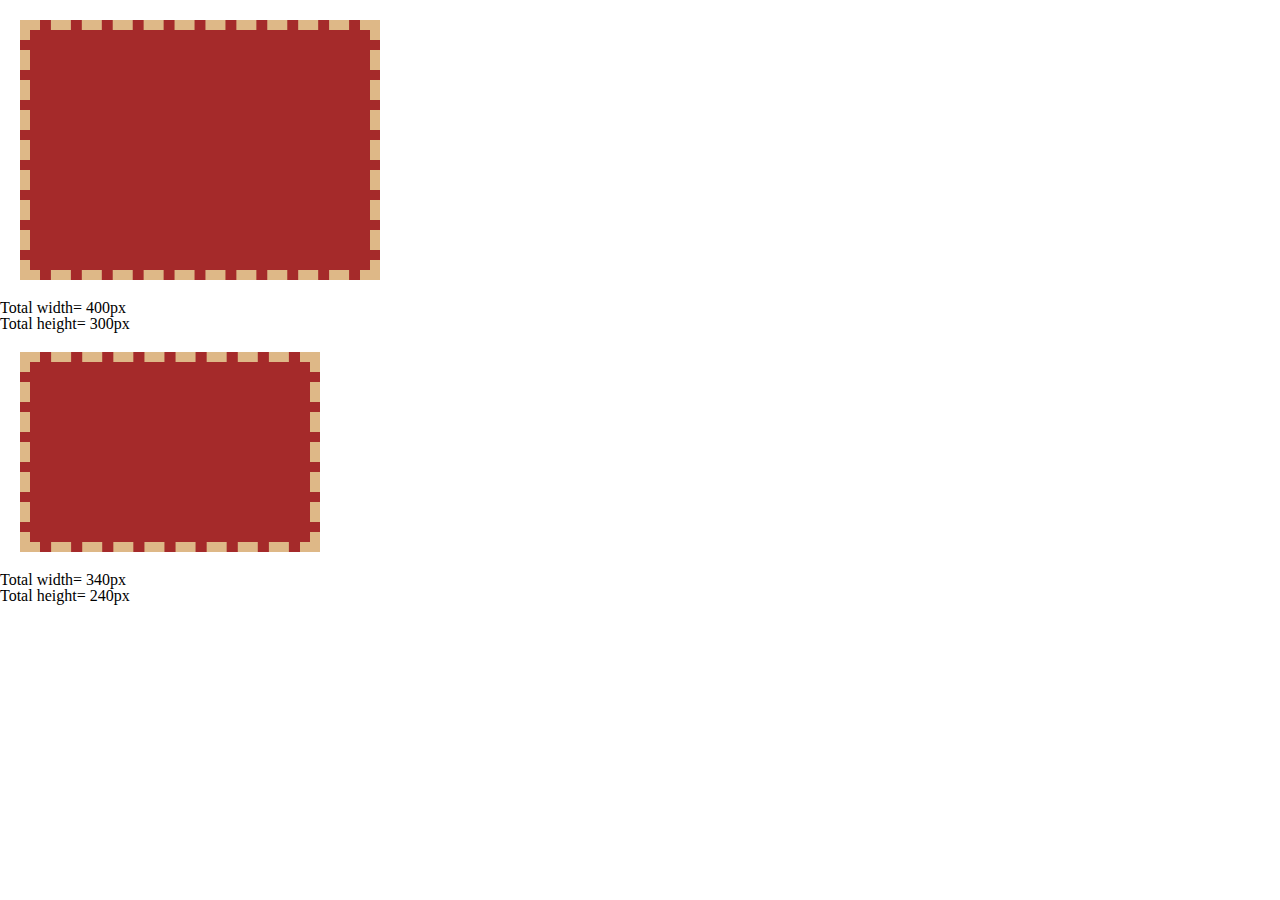
<file: excercise1/index.html>
<!DOCTYPE html>
<html lang="en">
    <head>
        <meta charset="UTF-8">
        <meta name="viewport" content="width=device-width, initial-scale=1.0">
        <meta http-equiv="X-UA-Compatible" content="ie=edge">
        <title>Boxmodel2</title>
        <link rel="stylesheet" href="assets/stylesheets/style.css">
    </head>
    <body>
        <p class="box1"></p>
        <p> Total width= 400px<br>Total height= 300px</p>
        <p class="box2"></p>
        <p> Total width= 340px<br> Total height= 240px</p>
        
    </body>
</html>
</file>
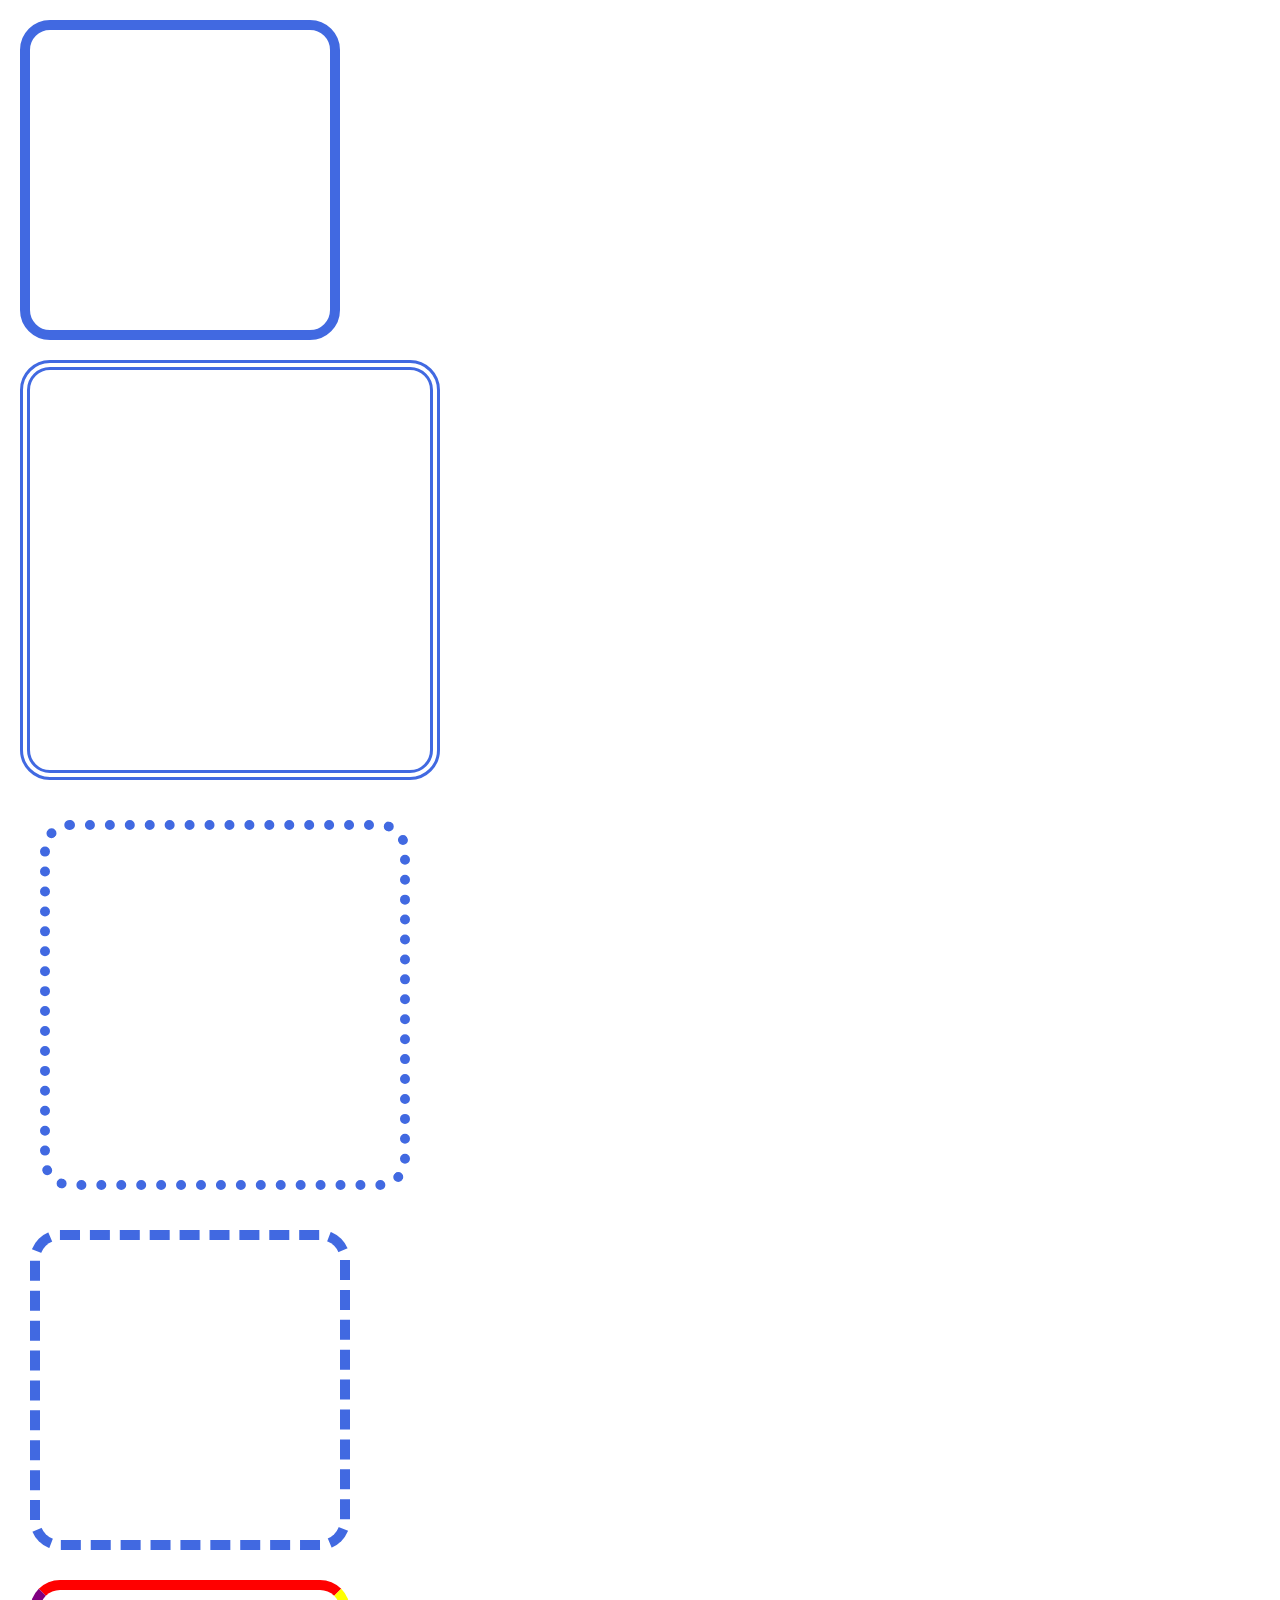
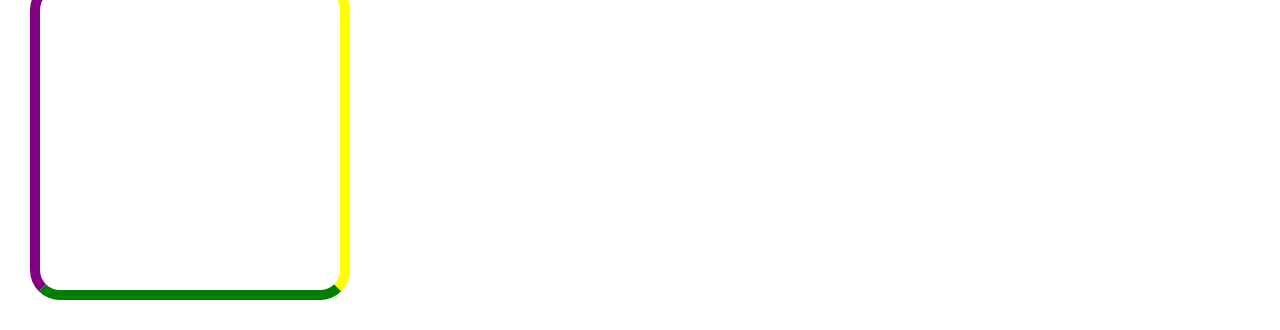
<file: excercise2/index.html>
<!DOCTYPE html>
<html lang="en">
    <head>
        <meta charset="UTF-8">
        <meta name="viewport" content="width=device-width, initial-scale=1.0">
        <meta http-equiv="X-UA-Compatible" content="ie=edge">
        <title>Boxmodel2</title>
        <link rel="stylesheet" href="assets/stylesheets/style.css">
    </head>
    <body>
        <p class="box1"></p>
        <p class="box2"></p>
        <p class="box3"></p>
        <p class="box4"></p>
        <p class="box5"></p> 
    </body>
</html>
</file>
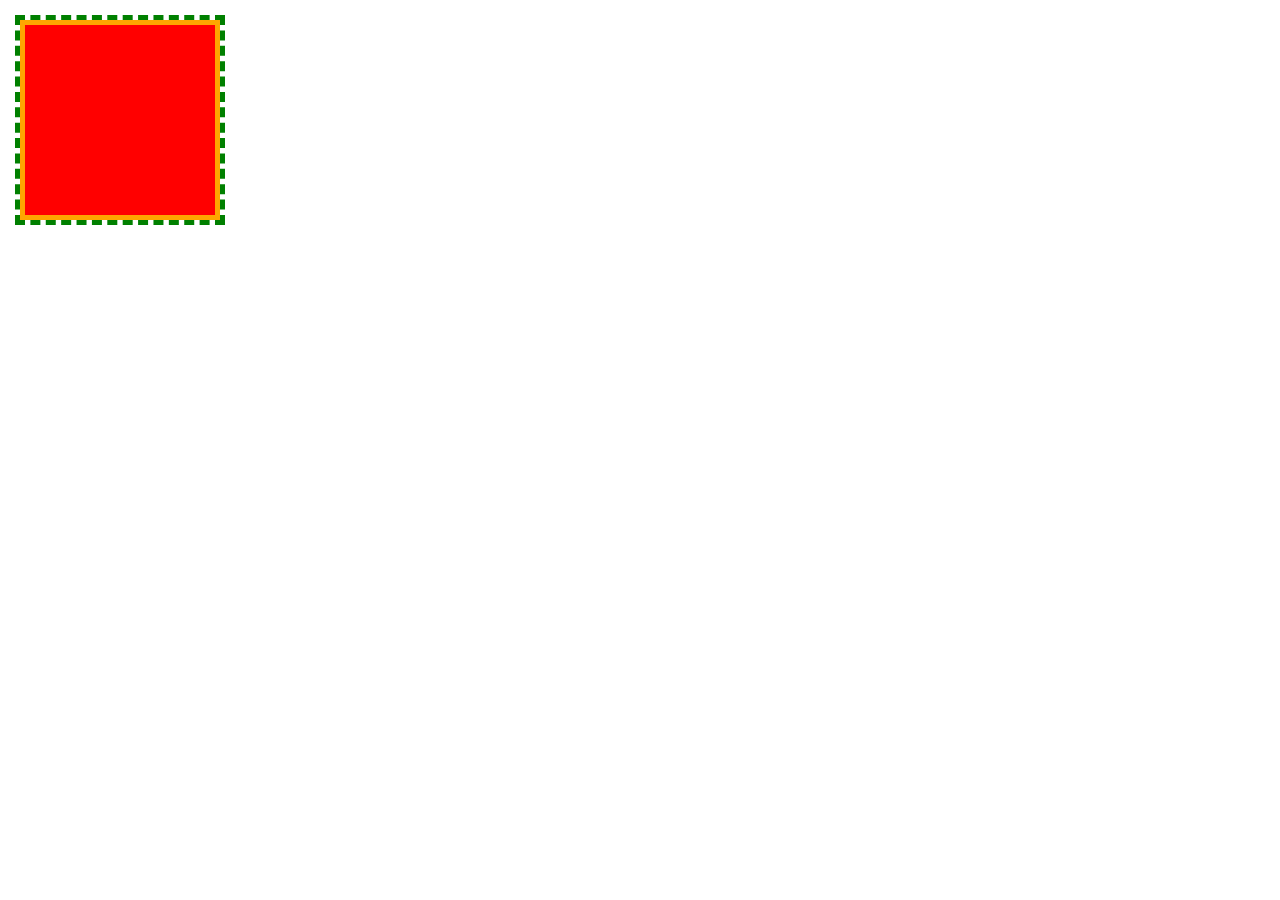
<file: excercise3/index.html>
<!DOCTYPE html>
<html lang="en">
    <head>
        <meta charset="UTF-8">
        <meta name="viewport" content="width=device-width, initial-scale=1.0">
        <meta http-equiv="X-UA-Compatible" content="ie=edge">
        <title>Boxmodel</title>
        <link rel="stylesheet" href="assets/stylesheets/style.css">
        
    </head>
    <body>
        <p class="box1">

        </p>
        
    </body>
</html>
</file>
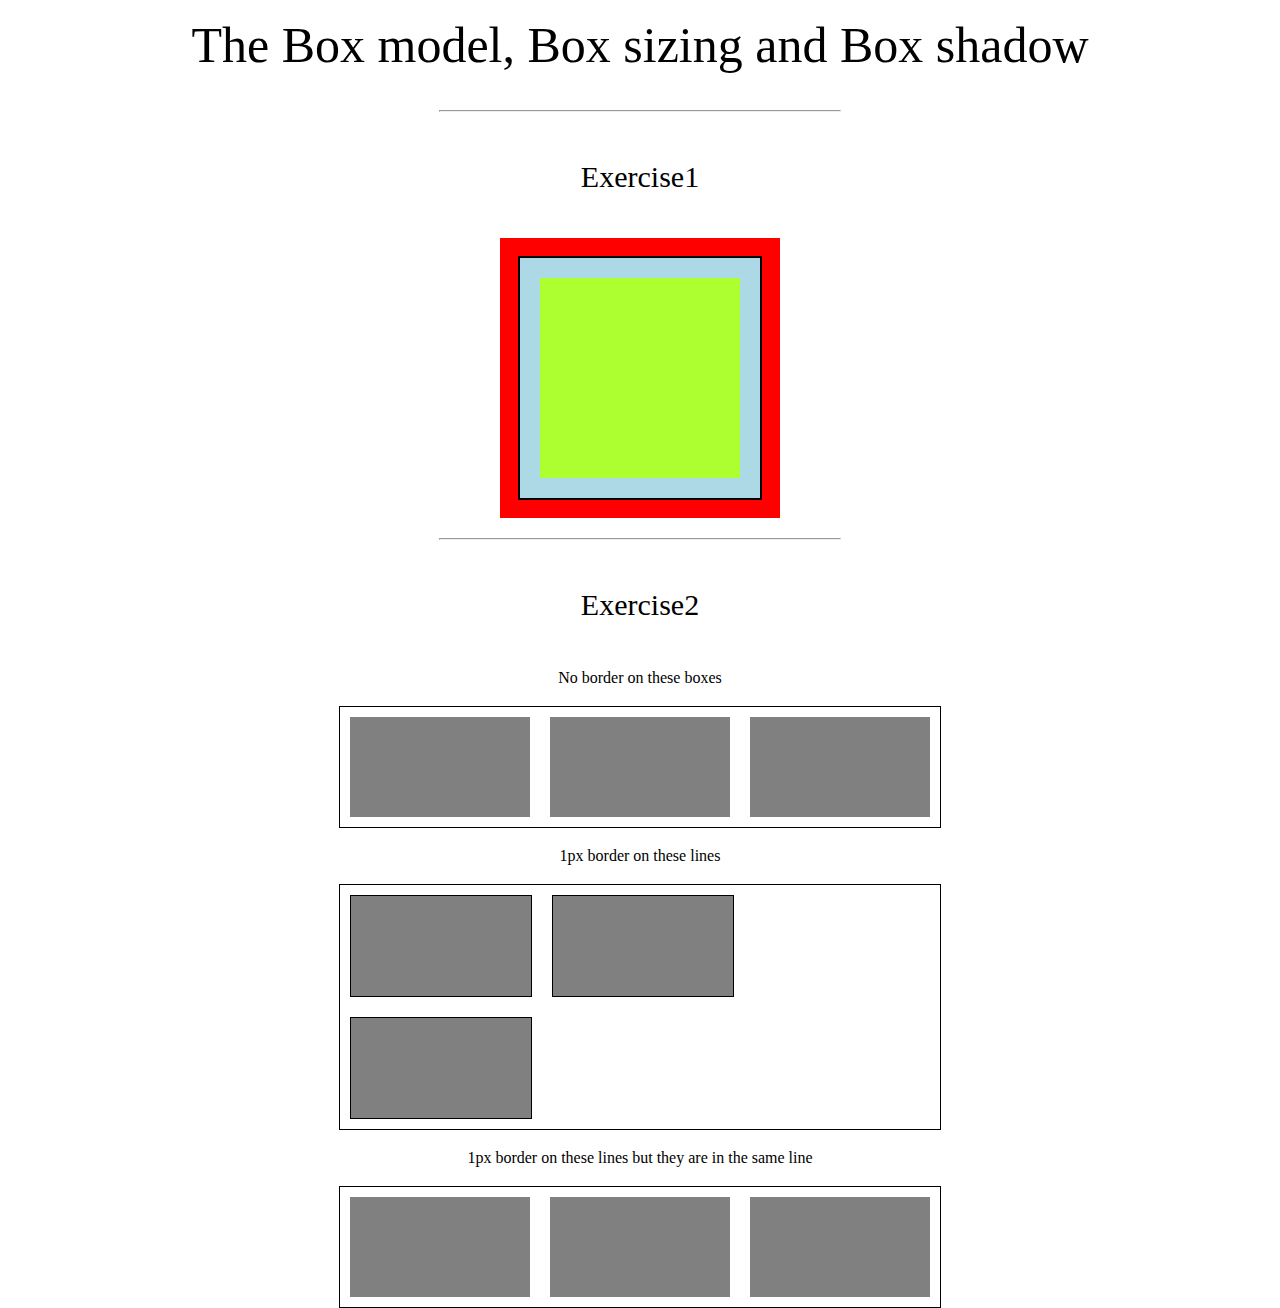
<file: project1/index.html>
<!DOCTYPE html>
<html lang="en">
    <head>
        <meta charset="UTF-8">
        <meta name="viewport" content="width=device-width, initial-scale=1.0">
        <meta http-equiv="X-UA-Compatible" content="ie=edge">
        <link rel="stylesheet" href="assets/stylesheets/style.css">
        <title>Boxmodel</title>
    </head>
    <body>
        <div>
            <header>
                <section>
                    <h1 class="heading">The Box model, Box sizing and Box shadow</h1><hr>
                    <p class="heading1 center">Exercise1</p></br>
                    <div class="colorbox"></div>
                    <hr>
                </section>

                <section>
                    <p class="heading1 center">Exercise2</p>
                    <p class="center marginspace">No border on these boxes</p>
                    <div class="parentbox">
                        <div class="childbox"></div>
                        <div class="childbox"></div>
                        <div class="childbox"></div>
                    </div>
                    </hr>
                    <p class="center marginpara marginspace">1px border on these lines</p>
                    <div class="parentbox">
                        <div class="childbox1px"></div>
                        <div class="childbox1px"></div>
                        <div class="childbox1px"></div>
                    </div>
                    <p class="center marginpara marginspace">1px border on these lines but they are in the same line</p>
                    <div class="parentbox">
                        <div class="childboxsame"></div>
                        <div class="childboxsame"></div>
                        <div class="childboxsame"></div>
                    </div>
                </section>
            </header>
        </div>
        
    </body>
</html>
</file>
<file: excercise1/assets/stylesheets/style.css>
/* http://meyerweb.com/eric/tools/css/reset/ 
   v2.0 | 20110126
   License: none (public domain)
*/

html, body, div, span, applet, object, iframe,
h1, h2, h3, h4, h5, h6, p, blockquote, pre,
a, abbr, acronym, address, big, cite, code,
del, dfn, em, img, ins, kbd, q, s, samp,
small, strike, strong, sub, sup, tt, var,
b, u, i, center,
dl, dt, dd, ol, ul, li,
fieldset, form, label, legend,
table, caption, tbody, tfoot, thead, tr, th, td,
article, aside, canvas, details, embed, 
figure, figcaption, footer, header, hgroup, 
menu, nav, output, ruby, section, summary,
time, mark, audio, video {
	margin: 0;
	padding: 0;
	border: 0;
	font-size: 100%;
	font: inherit;
	vertical-align: baseline;
}
/* HTML5 display-role reset for older browsers */
article, aside, details, figcaption, figure, 
footer, header, hgroup, menu, nav, section {
	display: block;
}
body {
	line-height: 1;
}
ol, ul {
	list-style: none;
}
blockquote, q {
	quotes: none;
}
blockquote:before, blockquote:after,
q:before, q:after {
	content: '';
	content: none;
}
table {
	border-collapse: collapse;
	border-spacing: 0;
}
/* ----------------------------------------- */
.box1 {
    width: 300px;
    height: 200px;
    padding: 20px;
    background-color: brown;
    margin: 20px;
    border: 10px dashed burlywood;
    
}
.box2 {
    width: 300px;
    height: 200px;
    padding: 20px;
    background-color: brown;
    margin: 20px;
    border: 10px dashed burlywood;
    box-sizing: border-box;
}

}
</file>
<file: excercise2/assets/stylesheets/style.css>
/* http://meyerweb.com/eric/tools/css/reset/ 
   v2.0 | 20110126
   License: none (public domain)
*/

html, body, div, span, applet, object, iframe,
h1, h2, h3, h4, h5, h6, p, blockquote, pre,
a, abbr, acronym, address, big, cite, code,
del, dfn, em, img, ins, kbd, q, s, samp,
small, strike, strong, sub, sup, tt, var,
b, u, i, center,
dl, dt, dd, ol, ul, li,
fieldset, form, label, legend,
table, caption, tbody, tfoot, thead, tr, th, td,
article, aside, canvas, details, embed, 
figure, figcaption, footer, header, hgroup, 
menu, nav, output, ruby, section, summary,
time, mark, audio, video {
	margin: 0;
	padding: 0;
	border: 0;
	font-size: 100%;
	font: inherit;
	vertical-align: baseline;
}
/* HTML5 display-role reset for older browsers */
article, aside, details, figcaption, figure, 
footer, header, hgroup, menu, nav, section {
	display: block;
}
body {
	line-height: 1;
}
ol, ul {
	list-style: none;
}
blockquote, q {
	quotes: none;
}
blockquote:before, blockquote:after,
q:before, q:after {
	content: '';
	content: none;
}
table {
	border-collapse: collapse;
	border-spacing: 0;
}
/* ----------------------------------- */
.box1 {
    height: 300px;
    width: 300px;
    border: 10px solid royalblue;
    margin: 20px;
    border-radius: 30px;
}
.box2 {
    height: 400px;
    width: 400px;
    border: 10px double royalblue;
    margin: 20px;
    border-radius: 30px;
}
.box3 {
    height: 350px;
    width: 350px;
    border: 10px dotted royalblue;
    margin: 40px;
    border-radius: 30px;
}
.box4 {
    height: 300px;
    width: 300px;
    border: 10px dashed royalblue;
    margin: 30px;
    border-radius: 30px;
}
.box5 {
    height: 300px;
    width: 300px;
    border-top: 10px solid red;
    border-right: 10px solid yellow;
    border-bottom: 10px solid green;
    border-left: 10px solid purple;
    margin: 30px;
    border-radius: 30px;
}

}
</file>
<file: excercise3/assets/stylesheets/style.css>
/* http://meyerweb.com/eric/tools/css/reset/ 
   v2.0 | 20110126
   License: none (public domain)
*/

html, body, div, span, applet, object, iframe,
h1, h2, h3, h4, h5, h6, p, blockquote, pre,
a, abbr, acronym, address, big, cite, code,
del, dfn, em, img, ins, kbd, q, s, samp,
small, strike, strong, sub, sup, tt, var,
b, u, i, center,
dl, dt, dd, ol, ul, li,
fieldset, form, label, legend,
table, caption, tbody, tfoot, thead, tr, th, td,
article, aside, canvas, details, embed, 
figure, figcaption, footer, header, hgroup, 
menu, nav, output, ruby, section, summary,
time, mark, audio, video {
	margin: 0;
	padding: 0;
	border: 0;
	font-size: 100%;
	font: inherit;
	vertical-align: baseline;
}
/* HTML5 display-role reset for older browsers */
article, aside, details, figcaption, figure, 
footer, header, hgroup, menu, nav, section {
	display: block;
}
body {
	line-height: 1;
}
ol, ul {
	list-style: none;
}
blockquote, q {
	quotes: none;
}
blockquote:before, blockquote:after,
q:before, q:after {
	content: '';
	content: none;
}
table {
	border-collapse: collapse;
	border-spacing: 0;
}
/* -------------------------------- */
.box1 {
    height: 200px;
    width: 200px;
    background-color: red;
    border: 5px solid orange;
    outline: 5px dashed green;
    margin: 20px;
	box-sizing: border-box;
	box-shadow: 10px gray;

}
</file>
<file: project1/assets/stylesheets/style.css>
/* http://meyerweb.com/eric/tools/css/reset/ 
   v2.0 | 20110126
   License: none (public domain)
*/

html, body, div, span, applet, object, iframe,
h1, h2, h3, h4, h5, h6, p, blockquote, pre,
a, abbr, acronym, address, big, cite, code,
del, dfn, em, img, ins, kbd, q, s, samp,
small, strike, strong, sub, sup, tt, var,
b, u, i, center,
dl, dt, dd, ol, ul, li,
fieldset, form, label, legend,
table, caption, tbody, tfoot, thead, tr, th, td,
article, aside, canvas, details, embed, 
figure, figcaption, footer, header, hgroup, 
menu, nav, output, ruby, section, summary,
time, mark, audio, video {
	margin: 0;
	padding: 0;
	border: 0;
	font-size: 100%;
	font: inherit;
	vertical-align: baseline;
}
/* HTML5 display-role reset for older browsers */
article, aside, details, figcaption, figure, 
footer, header, hgroup, menu, nav, section {
	display: block;
}
body {
	line-height: 1;
}
ol, ul {
	list-style: none;
}
blockquote, q {
	quotes: none;
}
blockquote:before, blockquote:after,
q:before, q:after {
	content: '';
	content: none;
}
table {
	border-collapse: collapse;
	border-spacing: 0;
}
/* ------------------------ */
.heading {
    font-size: 50px;
    text-align: center;
    margin-bottom: 30px;
    margin-top: 20px;
}
.heading1 {
    font-size: 30px;
    text-align: center;
    margin: 50px;
    
}
.colorbox {
    width: 200px;
    height: 200px;
    background-color: greenyellow;
    border: 20px solid lightblue;
    outline: 2px solid black;
    box-shadow: 0 0 0 20px red; 
    margin: 0 auto;    
}
.center {
    text-align: center;
}
hr {
    width: 400px;
    margin-top: 40px;
}
.parentbox{
    width: 600px;
    border: 1px solid black;
    margin: 0 auto;
    font-size: 0;
}
.childbox {
    display: inline-block;
    width: 180px;
    background-color: grey;
    height: 100px;
    margin: 10px;
   
}
.childbox1px {
    display: inline-block;
    width: 180px;
    background-color: grey;
    height: 100px;
    margin: 10px;
    border: 1px solid black;
}
.childboxsame{
    display: inline-block;
    width: 180px;
    background-color: grey;
    height: 100px;
    margin: 10px;
    box-sizing: border-box;
    
}
.marginspace {
    margin: 20px;
}
</file>
